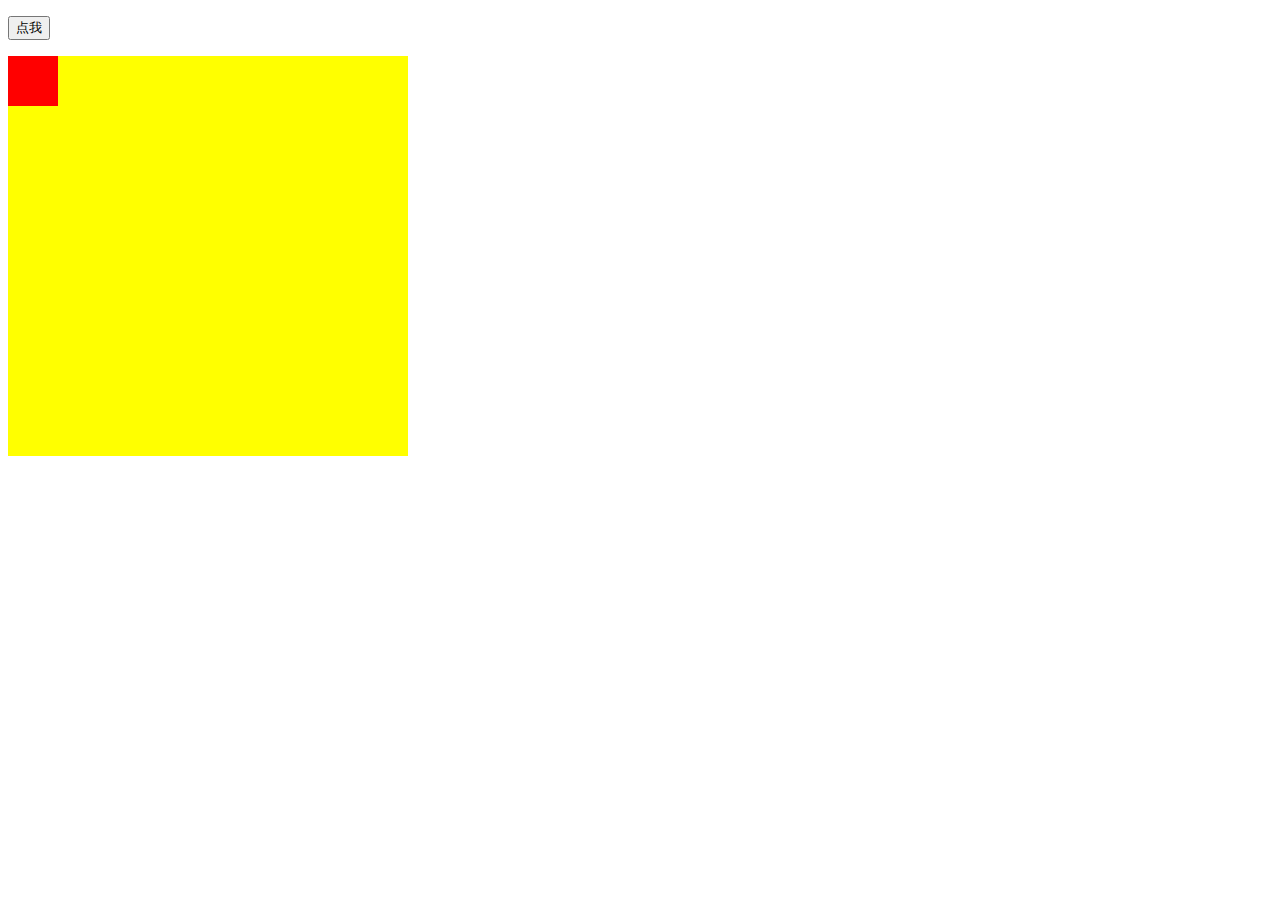
<file: js原生动画/index.html>
<!DOCTYPE html>
<html lang="en">

<head>
    <meta charset="UTF-8">
    <meta http-equiv="X-UA-Compatible" content="IE=edge">
    <meta name="viewport" content="width=device-width, initial-scale=1.0">
    <title>Document</title>
    <link rel="stylesheet" href="animation.css">
</head>

<body>

    <p>
        <button onclick="myMove()">点我</button>
    </p>

    <div id="myContainer">
        <div id="myAnimation"></div>
    </div>

    <script src="animation.js"></script>
</body>

</html>
</file>
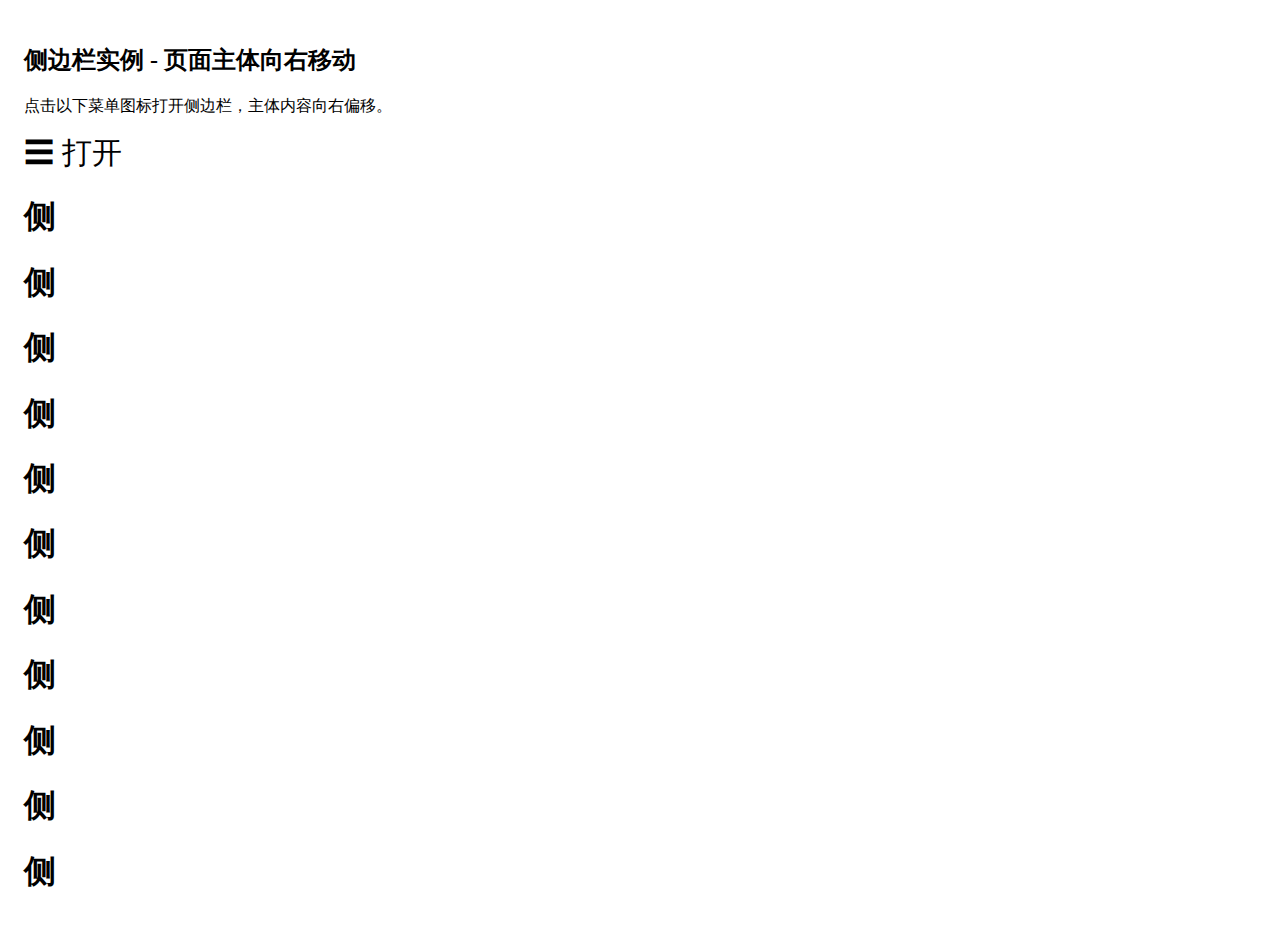
<file: 可隐藏侧边栏/index.html>
<!DOCTYPE html>
<html lang="en">

<head>
    <meta charset="UTF-8">
    <meta http-equiv="X-UA-Compatible" content="IE=edge">
    <meta name="viewport" content="width=device-width, initial-scale=1.0">
    <title>可隐藏侧边栏</title>
    <style>
        .sidenav {
            height: 100%;
            width: 0;
            position: fixed;
            z-index: 1;
            top: 0;
            left: 0;
            background-color: #111;
            overflow-x: hidden;
            transition: 0.5s;
            padding-top: 60px;
        }
        
        .sidenav a {
            padding: 8px 8px 8px 32px;
            text-decoration: none;
            font-size: 20px;
            color: #818181;
            display: block;
            transition: 0.3s;
        }
        
        .sidenav a:hover,
        .offcanvas a:focus {
            color: #f1f1f1;
        }
        
        .sidenav .closebtn {
            position: absolute;
            top: 0;
            right: 25px;
            font-size: 36px;
            margin-left: 50px;
        }
        
        #main {
            transition: margin-left .5s;
            padding: 16px;
        }
        
        @media screen and (max-height: 450px) {
            .sidenav {
                padding-top: 15px;
            }
            .sidenav a {
                font-size: 18px;
            }
        }
    </style>
</head>

<body>
    <div id="mySidenav" class="sidenav">
        <a href="javascript:void(0)" class="closebtn" onclick="closeNav()">&times;</a>
        <a href="#">About</a>
        <a href="#">Services</a>
        <a href="#">Clients</a>
        <a href="#">Contact</a>
    </div>

    <div id="main">
        <h2>侧边栏实例 - 页面主体向右移动</h2>
        <p>点击以下菜单图标打开侧边栏，主体内容向右偏移。</p>
        <span style="font-size:30px;cursor:pointer" onclick="openNav()">&#9776; 打开</span>
        <h1>侧</h1>
        <h1>侧</h1>
        <h1>侧</h1>
        <h1>侧</h1>
        <h1>侧</h1>
        <h1>侧</h1>
        <h1>侧</h1>
        <h1>侧</h1>
        <h1>侧</h1>
        <h1>侧</h1>
        <h1>侧</h1>
    </div>
    <script>
        function openNav() {
            document.getElementById("mySidenav").style.width = "200px";
            document.getElementById("main").style.marginLeft = "200px";
        }

        function closeNav() {
            document.getElementById("mySidenav").style.width = "0";
            document.getElementById("main").style.marginLeft = "0";
        }
    </script>
</body>

</html>
</file>
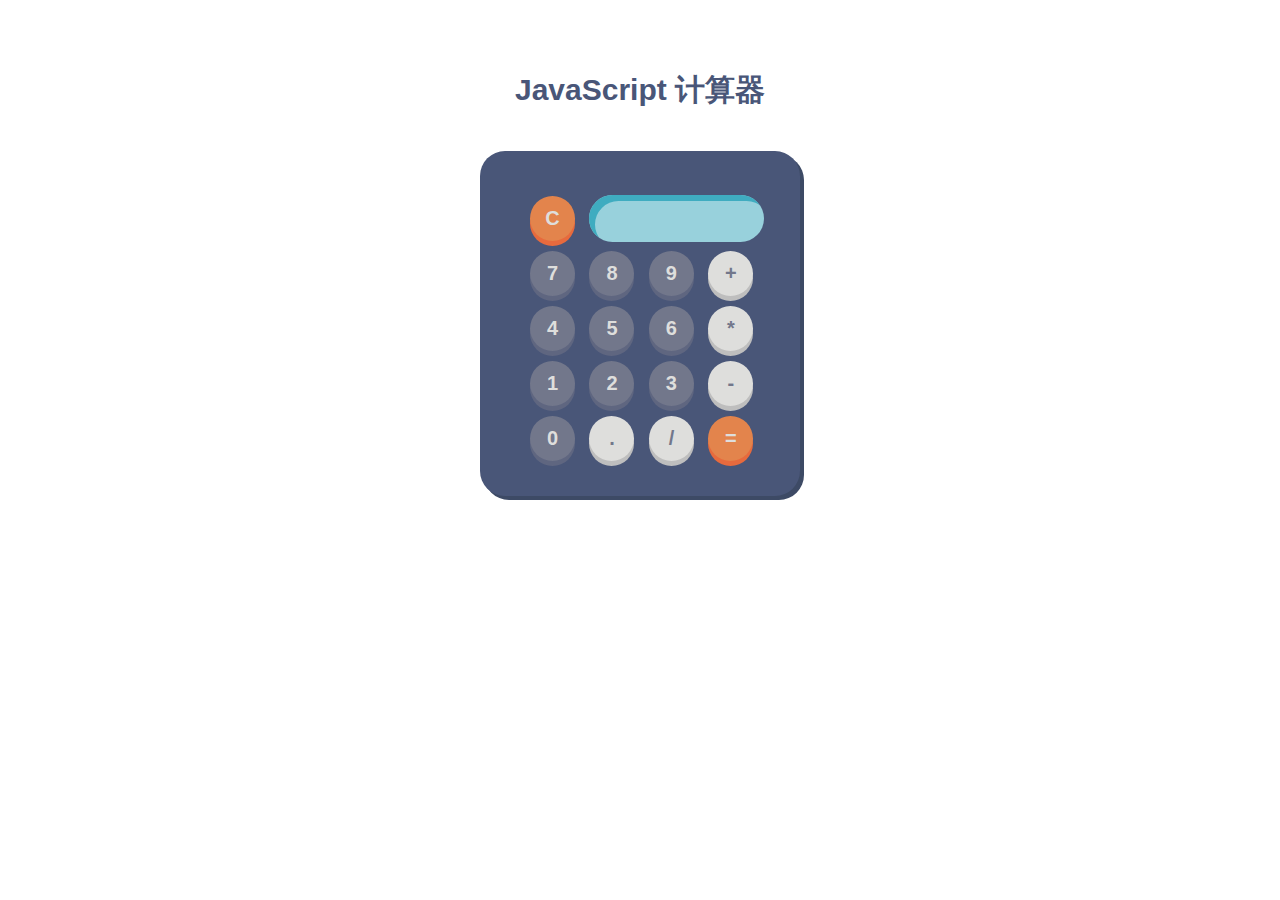
<file: 四则运算计算器/index.html>
<!DOCTYPE html>
<html lang="en">

<head>
    <meta charset="UTF-8">
    <meta http-equiv="X-UA-Compatible" content="IE=edge">
    <meta name="viewport" content="width=device-width, initial-scale=1.0">
    <title>simple-calculator</title>
    <style>
        /* Basic Reset */
        
        * {
            border: none;
            font-family: 'Open Sans', sans-serif;
            font-weight: bold;
            margin: 0;
            padding: 0;
        }
        
        .center {
            background-color: #fff;
            border-radius: 50%;
            height: 600px;
            margin: auto;
            width: 600px;
        }
        
        h1 {
            color: #495678;
            font-size: 30px;
            margin-top: 20px;
            padding-top: 50px;
            display: block;
            text-align: center;
        }
        
        form {
            background-color: #495678;
            box-shadow: 4px 4px #3d4a65;
            margin: 40px auto;
            padding: 40px 0 30px 40px;
            width: 280px;
        }
        
        .btn {
            outline: none;
            cursor: pointer;
            font-size: 20px;
            height: 45px;
            margin: 5px 0 5px 10px;
            width: 45px;
        }
        
        .btn:first-child {
            margin: 5px 0 5px 10px;
        }
        
        .btn,
        #display,
        form {
            border-radius: 25px;
        }
        
        #display {
            outline: none;
            background-color: #98d1dc;
            box-shadow: inset 6px 6px 0px #3facc0;
            color: black;
            font-size: 20px;
            height: 47px;
            text-align: right;
            width: 165px;
            padding-right: 10px;
            margin-left: 10px;
        }
        
        .number {
            background-color: #72778b;
            box-shadow: 0 5px #5f6680;
            color: #dededc;
        }
        
        .number:active {
            box-shadow: 0 2px #5f6680;
            -webkit-transform: translateY(2px);
            -ms-transform: translateY(2px);
            -moz-tranform: translateY(2px);
            transform: translateY(2px);
        }
        
        .operator {
            background-color: #dededc;
            box-shadow: 0 5px #bebebe;
            color: #72778b;
        }
        
        .operator:active {
            box-shadow: 0 2px #bebebe;
            -webkit-transform: translateY(2px);
            -ms-transform: translateY(2px);
            -moz-tranform: translateY(2px);
            transform: translateY(2px);
        }
        
        .other {
            background-color: #e3844c;
            box-shadow: 0 5px #e76a3d;
            color: #dededc;
        }
        
        .other:active {
            box-shadow: 0 2px #e76a3d;
            -webkit-transform: translateY(2px);
            -ms-transform: translateY(2px);
            -moz-tranform: translateY(2px);
            transform: translateY(2px);
        }
    </style>
</head>

<body>
    <div class="center">
        <h1>JavaScript 计算器</h1>
        <form name="calculator">
            <input type="button" id="clear" class="btn other" value="C">
            <input type="text" id="display">
            <br>
            <input type="button" class="btn number" value="7" onclick="get(this.value);">
            <input type="button" class="btn number" value="8" onclick="get(this.value);">
            <input type="button" class="btn number" value="9" onclick="get(this.value);">
            <input type="button" class="btn operator" value="+" onclick="get(this.value);">
            <br>
            <input type="button" class="btn number" value="4" onclick="get(this.value);">
            <input type="button" class="btn number" value="5" onclick="get(this.value);">
            <input type="button" class="btn number" value="6" onclick="get(this.value);">
            <input type="button" class="btn operator" value="*" onclick="get(this.value);">
            <br>
            <input type="button" class="btn number" value="1" onclick="get(this.value);">
            <input type="button" class="btn number" value="2" onclick="get(this.value);">
            <input type="button" class="btn number" value="3" onclick="get(this.value);">
            <input type="button" class="btn operator" value="-" onclick="get(this.value);">
            <br>
            <input type="button" class="btn number" value="0" onclick="get(this.value);">
            <input type="button" class="btn operator" value="." onclick="get(this.value);">
            <input type="button" class="btn operator" value="/" onclick="get(this.value);">
            <input type="button" class="btn other" value="=" onclick="calculates();">
        </form>
    </div>


    <script>
        /* 清空display */
        document.getElementById("clear").addEventListener("click", function() {
            document.getElementById("display").value = "";
        });
        /* 把按键反映的显示屏上 */
        function get(value) {
            document.getElementById("display").value += value;
        }

        /* calcula */
        function calculates() {
            var result = 0;
            result = document.getElementById("display").value; //取出显示屏上的字符串
            document.getElementById("display").value = eval(result); //执行该字符串
        };
    </script>
</body>

</html>
</file>
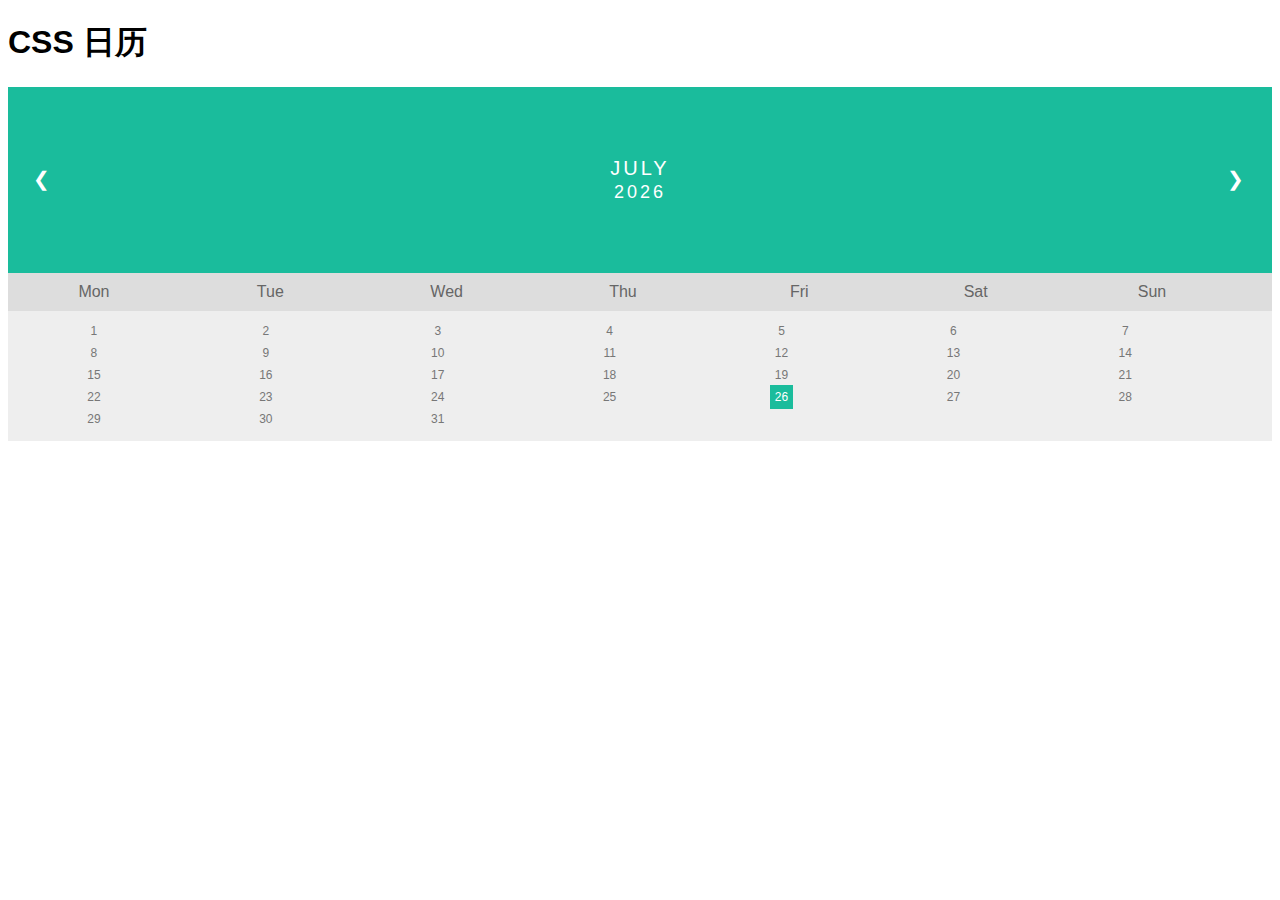
<file: 实时日历/index.html>
<!DOCTYPE html>
<html lang="en">

<head>
    <meta charset="UTF-8">
    <meta http-equiv="X-UA-Compatible" content="IE=edge">
    <meta name="viewport" content="width=device-width, initial-scale=1.0">
    <title>calendar</title>
    <link type="text/css" rel="stylesheet" href="./calendar.css">
</head>

<body>
    <h1>CSS 日历</h1>

    <div class="month">
        <ul>
            <li class="prev">❮</li>
            <li class="next">❯</li>
            <li id="yearMonthText" style="text-align:center">
                August<br>
                <span id="year" style="font-size:18px">2016</span>
            </li>
        </ul>
    </div>

    <ul class="weekdays">
        <li>Mon</li>
        <li>Tue</li>
        <li>Wed</li>
        <li>Thu</li>
        <li>Fri</li>
        <li>Sat</li>
        <li>Sun</li>
    </ul>

    <ul class="days">
        <li>1</li>
        <li>2</li>
        <li>3</li>
        <li>4</li>
        <li>5</li>
        <li>6</li>
        <li>7</li>
        <li>8</li>
        <li>9</li>
        <li><span class="active">10</span></li>
        <li>11</li>
        <li>12</li>
        <li>13</li>
        <li>14</li>
        <li>15</li>
        <li>16</li>
        <li>17</li>
        <li>18</li>
        <li>19</li>
        <li>20</li>
        <li>21</li>
        <li>22</li>
        <li>23</li>
        <li>24</li>
        <li>25</li>
        <li>26</li>
        <li>27</li>
        <li>28</li>
        <li>29</li>
        <li>30</li>
        <li>31</li>
    </ul>
    <script src="./calendar.js"></script>
</body>

</html>
</file>
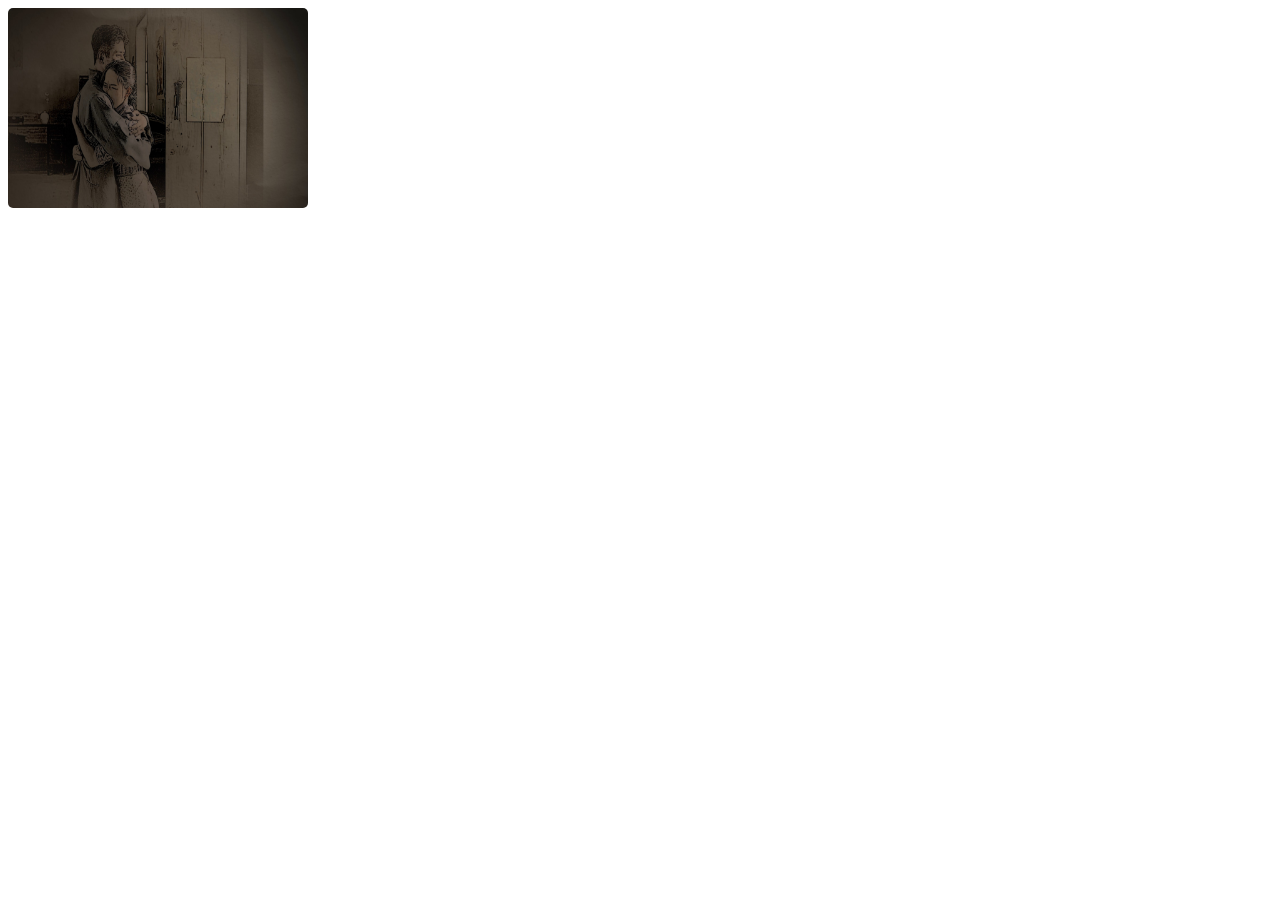
<file: 弹窗-图片放大/index.html>
<!DOCTYPE html>
<html lang="en">

<head>
    <meta charset="UTF-8">
    <meta http-equiv="X-UA-Compatible" content="IE=edge">
    <meta name="viewport" content="width=device-width, initial-scale=1.0">
    <title>图片弹窗</title>
    <link type="text/css" rel="stylesheet" href="basic.css">
</head>

<body>
    <!-- 触发弹窗 - 图片改为你的图片地址 -->
    <img id="myImg" src="img.jpg" alt="隐形守护者" width="300" height="200">

    <!-- 弹窗 -->
    <div id="myModal" class="modal">

        <!-- 关闭按钮 -->
        <span class="close" onclick="document.getElementById('myModal').style.display='none'">&times;</span>
        <!-- &times; 就是叉号 -->

        <!-- 弹窗内容 -->
        <img class="modal-content" id="img01">

        <!-- 文本描述 -->
        <div id="caption"></div>
    </div>

    <script src="basic.js "></script>

</body>

</html>
</file>
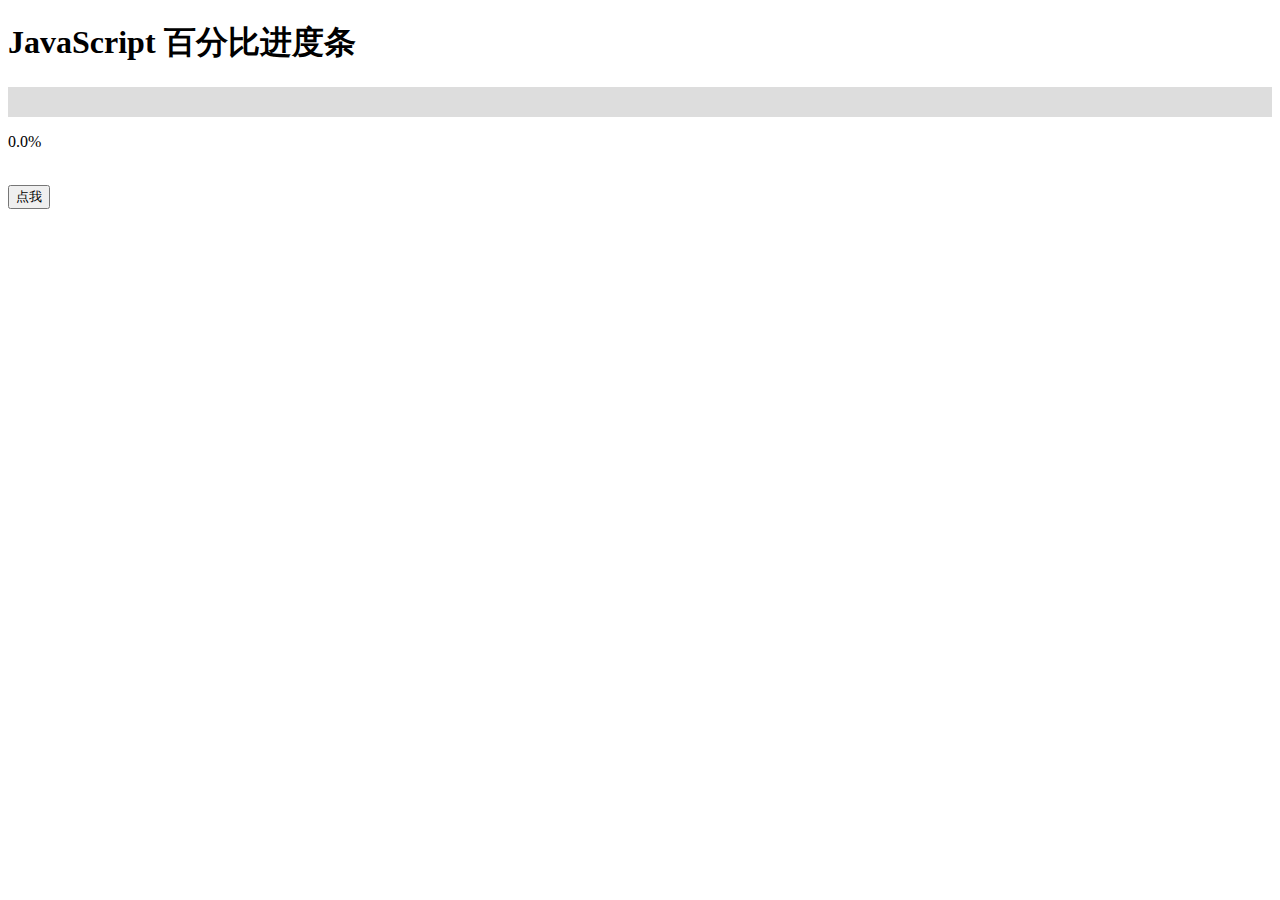
<file: 进度条/index.html>
<!DOCTYPE html>
<html lang="en">

<head>
    <meta charset="UTF-8">
    <meta http-equiv="X-UA-Compatible" content="IE=edge">
    <meta name="viewport" content="width=device-width, initial-scale=1.0">
    <title>进度条</title>
    <style>
        #myProgress {
            width: 100%;
            background-color: #ddd;
        }
        
        #myBar {
            width: 0%;
            height: 30px;
            background-color: #4CAF50;
            text-align: center;
            line-height: 30px;
            color: white;
        }
    </style>
</head>

<body>

    <h1>JavaScript 百分比进度条</h1>

    <div id="myProgress">
        <div id="myBar"></div>
    </div>
    <p id="number">0.0%</p>
    <br>
    <button onclick="move()">点我</button>

    <script>
        function move() {
            var elem = document.getElementById("myBar");
            var width = 0;
            var id = setInterval(frame, 10);

            function frame() {
                if (width >= 100) {
                    clearInterval(id);
                } else {
                    elem.style.width = width + '%';
                    document.getElementById("number").innerText = width.toFixed(1) + '%';
                    width += 0.1;
                }
            }
        }
    </script>

</body>

</html>
</file>
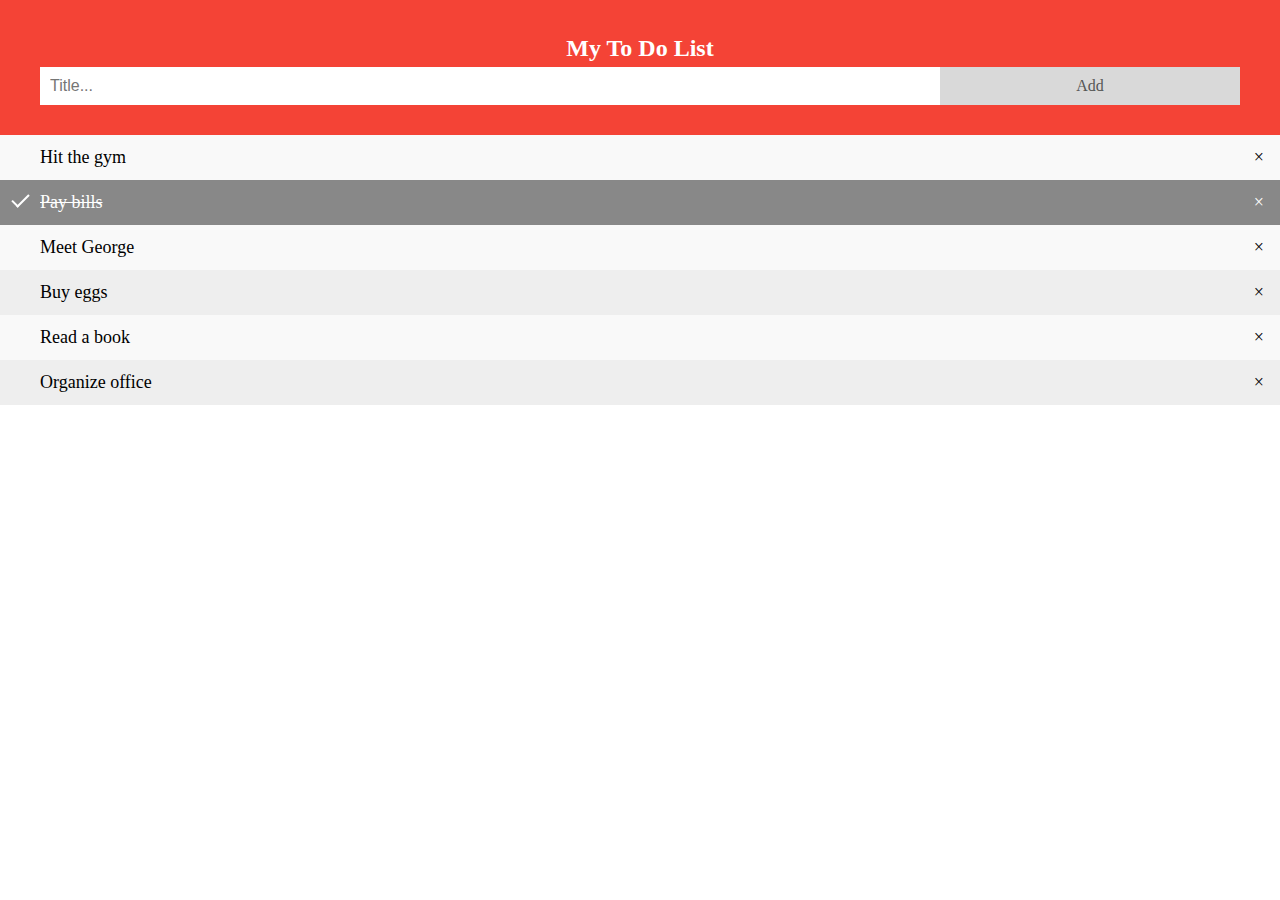
<file: to-do-list/to-do-list.html>
<!DOCTYPE html>
<html lang="en">

<head>
    <meta charset="UTF-8">
    <meta http-equiv="X-UA-Compatible" content="IE=edge">
    <meta name="viewport" content="width=device-width, initial-scale=1.0">
    <title>To-Do-List</title>
    <style>
        body {
            margin: 0;
            min-width: 250px;
        }
        /* Include the padding and border in an element's total width and height */
        
        * {
            box-sizing: border-box;
        }
        /* Remove margins and padding from the list */
        
        ul {
            margin: 0;
            padding: 0;
        }
        /* Style the list items */
        
        ul li {
            cursor: pointer;
            position: relative;
            padding: 12px 8px 12px 40px;
            background: #eee;
            font-size: 18px;
            transition: 0.2s;
            /* make the list items unselectable */
            -webkit-user-select: none;
            -moz-user-select: none;
            -ms-user-select: none;
            user-select: none;
        }
        /* Set all odd list items to a different color (zebra-stripes) */
        
        ul li:nth-child(odd) {
            background: #f9f9f9;
        }
        /* Darker background-color on hover */
        
        ul li:hover {
            background: #ddd;
        }
        /* When clicked on, add a background color and strike out text */
        
        ul li.checked {
            background: #888;
            color: #fff;
            text-decoration: line-through;
        }
        /* Add a "checked" mark when clicked on */
        
        ul li.checked::before {
            content: '';
            position: absolute;
            border-color: #fff;
            border-style: solid;
            border-width: 0 2px 2px 0;
            top: 10px;
            left: 16px;
            transform: rotate(45deg);
            height: 15px;
            width: 7px;
        }
        /* Style the close button */
        
        .close {
            position: absolute;
            right: 0;
            top: 0;
            padding: 12px 16px 12px 16px;
        }
        
        .close:hover {
            background-color: #f44336;
            color: white;
        }
        /* Style the header */
        
        .header {
            background-color: #f44336;
            padding: 30px 40px;
            color: white;
            text-align: center;
        }
        /* Clear floats after the header */
        
        .header:after {
            content: "";
            display: table;
            clear: both;
        }
        /* Style the input */
        
        input {
            border: none;
            width: 75%;
            padding: 10px;
            float: left;
            font-size: 16px;
        }
        /* Style the "Add" button */
        
        .addBtn {
            padding: 10px;
            width: 25%;
            background: #d9d9d9;
            color: #555;
            float: left;
            text-align: center;
            font-size: 16px;
            cursor: pointer;
            transition: 0.3s;
        }
        
        .addBtn:hover {
            background-color: #bbb;
        }
    </style>
</head>

<body>
    <div id="myDIV" class="header">
        <h2 style="margin:5px">My To Do List</h2>
        <input type="text" id="myInput" placeholder="Title...">
        <span onclick="newElement()" class="addBtn">Add</span>
    </div>

    <ul id="myUL">
        <li>Hit the gym</li>
        <li class="checked">Pay bills</li>
        <li>Meet George</li>
        <li>Buy eggs</li>
        <li>Read a book</li>
        <li>Organize office</li>
    </ul>


    <script>
        // Create a "close" button and append it to each list item
        var myNodelist = document.getElementsByTagName("LI");
        var i;
        for (i = 0; i < myNodelist.length; i++) {
            var span = document.createElement("SPAN");
            var txt = document.createTextNode("\u00D7");
            span.className = "close";
            span.appendChild(txt);
            myNodelist[i].appendChild(span);
        }

        // Click on a close button to hide the current list item
        var close = document.getElementsByClassName("close");
        var i;
        for (i = 0; i < close.length; i++) {
            close[i].onclick = function() {
                var div = this.parentElement;
                div.style.display = "none";
            }
        }

        // Add a "checked" symbol when clicking on a list item
        var list = document.querySelector('ul');
        list.addEventListener('click', function(ev) {
            if (ev.target.tagName === 'LI') {
                ev.target.classList.toggle('checked');
            }
        }, false);

        // Create a new list item when clicking on the "Add" button
        function newElement() {
            var li = document.createElement("li");
            var inputValue = document.getElementById("myInput").value;
            var t = document.createTextNode(inputValue);
            li.appendChild(t);
            if (inputValue === '') {
                alert("You must write something!");
            } else {
                document.getElementById("myUL").appendChild(li);
            }
            document.getElementById("myInput").value = "";

            var span = document.createElement("SPAN");
            var txt = document.createTextNode("\u00D7");
            span.className = "close";
            span.appendChild(txt);
            li.appendChild(span);

            for (i = 0; i < close.length; i++) {
                close[i].onclick = function() {
                    var div = this.parentElement;
                    div.style.display = "none";
                }
            }
        }
    </script>
</body>

</html>
</file>
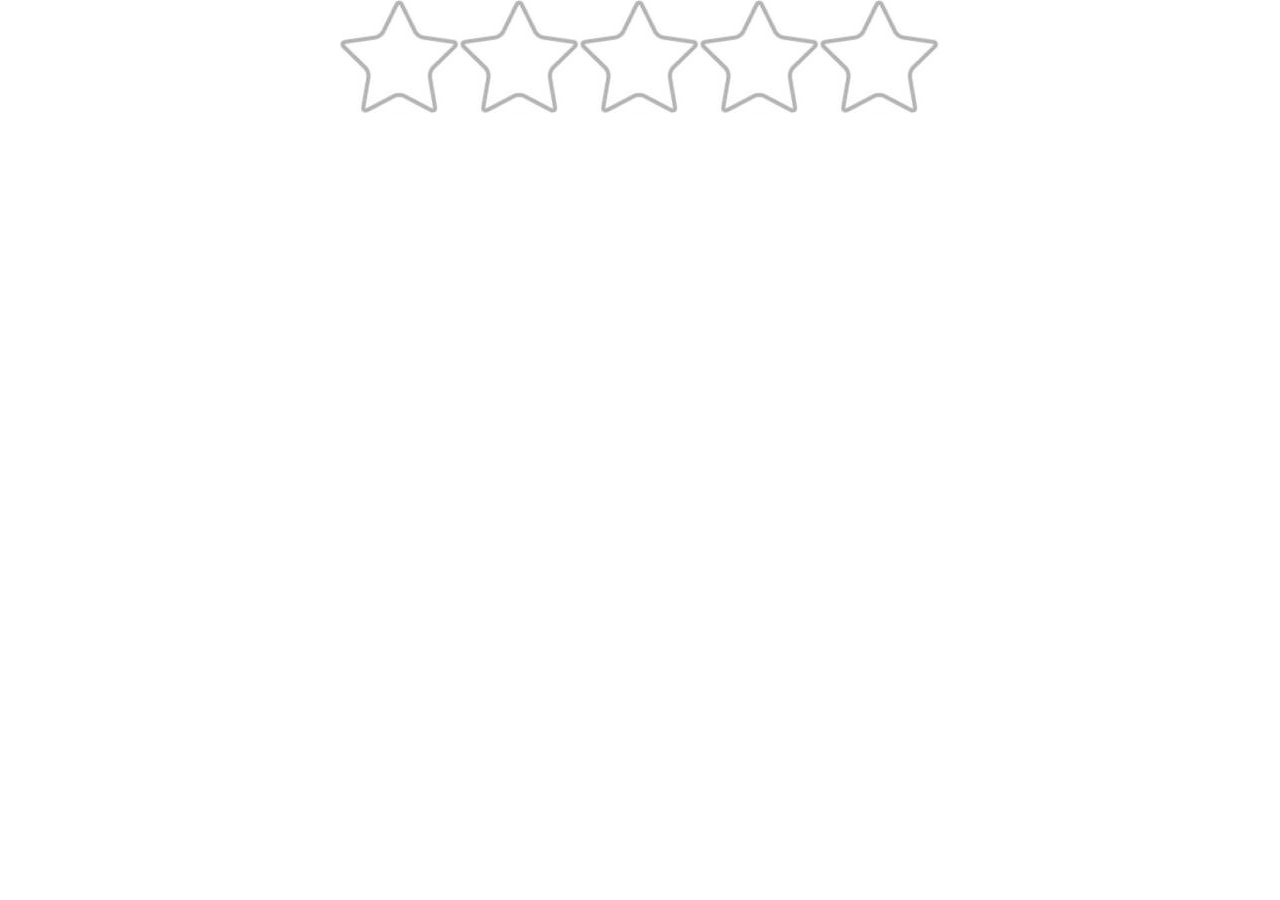
<file: 五星评分/五星评分.html>
<!doctype html>
<html>

<head>
  <meta charset="utf-8">
  <title>评分</title>
  <style>
    * {
      margin: 0px;
      padding: 0px;
    }

    #box {
      width: 600px;
      height: 115px;
      background: pink;
      margin: 0 auto;
    }

    #box ul {
      list-style: none;
    }

    #box ul li {
      background: url(1.jpg) no-repeat;
      width: 120px;
      height: 115px;
      float: left;
      cursor: pointer;
    }

    #box ul li.active {
      background: url(1.jpg) 0px -115px;
    }

    #display {
      width: 600px;
      height: 25px;
      text-align: center;
      margin: 0px auto;
    }
  </style>
  <script>
    window.onload = function () {
      var myDisplay = document.getElementById("display");
      var myLI = document.getElementsByTagName("li");
      var py = ["非常差", "差", "一般", "好", "非常好",];
      for (var i = 0; i < myLI.length; i++) {
        myLI[i].index = i;//用来指出哪一个
        myLI[i].onmouseover = function () {
          for (var j = 0; j < this.index + 1; j++)
            myLI[j].className = "active";
        }
        myLI[i].onmouseout = function () {
          for (var j = 0; j < this.index + 1; j++)
            myLI[j].className = "";
        }
        myLI[i].onclick = function () {
          myDisplay.innerHTML = "您的评分分数是：" + (this.index + 1) +
            "分，您的评语是：" + py[this.index];
        }
      }
    }
  </script>

</head>

<body>
  <div id="box">
    <ul>
      <li></li>
      <li></li>
      <li></li>
      <li></li>
      <li></li>
    </ul>

  </div>
  <div id="display"></span>
</body>

</html>
</file>
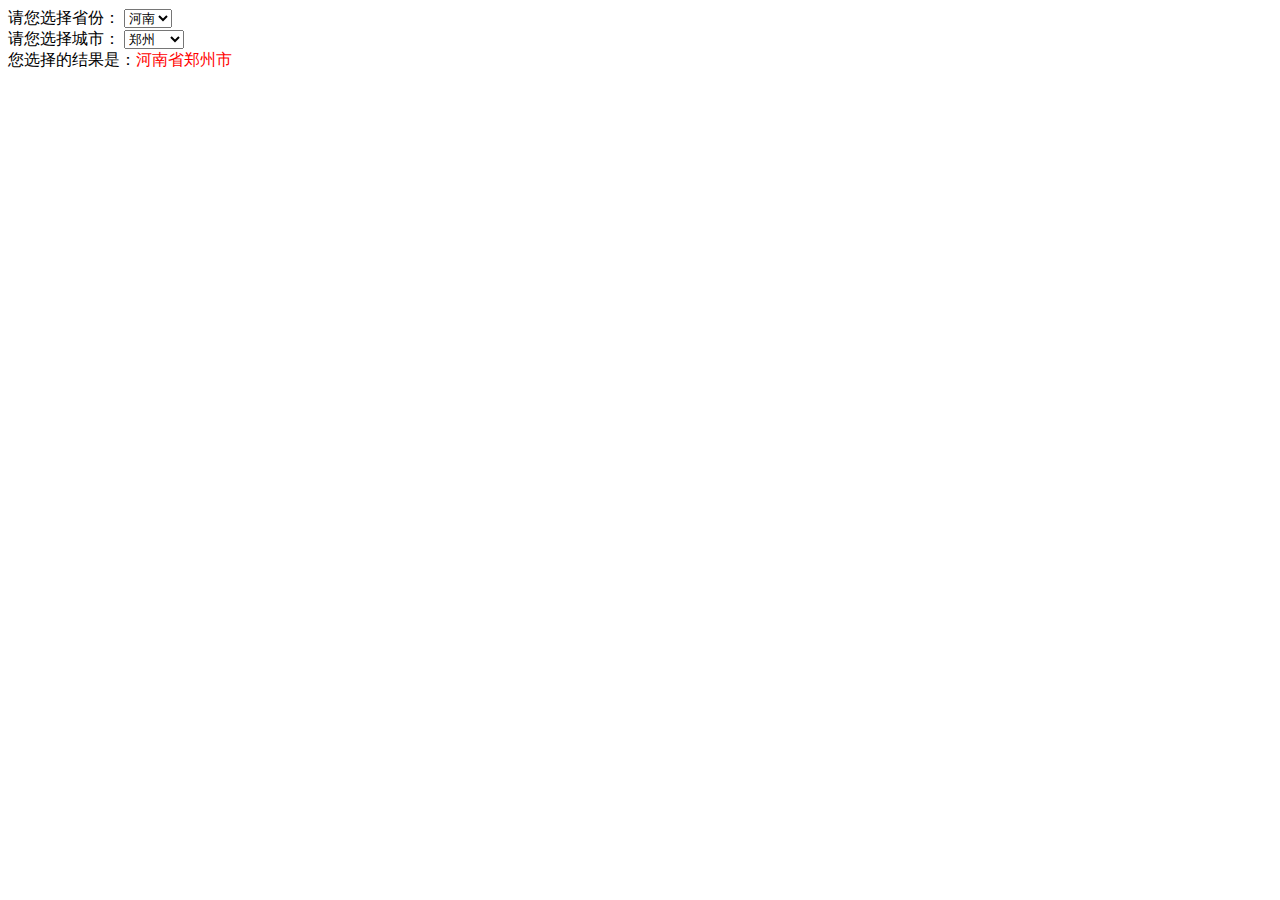
<file: 级联下拉列表/级联下拉列表.html>
<html>

<head>
  <meta charset="UTF-8">
  <title>省市二级联动</title>
  <script>
    window.onload = function () {
      var selectPro = ""
      var proArr = new Array("河南", "湖北", "湖南");
      var arr = new Array();
      arr[0] = "郑州,开封,洛阳,安阳,鹤壁,新乡,焦作,濮阳,许昌,漯河"
      arr[1] = "武汉,宜昌,荆州,襄樊,黄石,荆门,黄冈,十堰,恩施,潜江"
      arr[2] = "长沙,常德,株洲,湘潭,衡阳,岳阳,邵阳,益阳,娄底,怀化"
      var city = document.getElementById("city");
      var province = document.getElementById("province");
      var result = document.getElementById("result");
      var cityArr = arr[0].split(",");
      initCity(0);
      function initCity(index) {
        var cityArr = arr[index].split(",");
        for (var i = 0; i < cityArr.length; i++) {
          city[i] = new Option(cityArr[i], cityArr[i]);
        }
        selectPro = proArr[province.value];
        result.innerHTML = selectPro + "省" + cityArr[0] + "市";
      }
      province.onchange = function () {
        var index = province.selectedIndex;
        //将城市数组中的值填充到城市下拉框中
        initCity(index);
      }
      city.onchange = function () {
        result.innerHTML = selectPro + "省" + city.value + "市";
      }
    }
  </script>

</head>

<body>
  请您选择省份：
  <select id="province" size="1">
    <option value="0">河南</option>
    <option value="1">湖北</option>
    <option value="2">湖南</option>
  </select><br>
  请您选择城市：
  <select id="city" style="width:60px">
  </select> <br>
  您选择的结果是：<span id="result" style="color:red"></span>
</body>

</html>
</file>
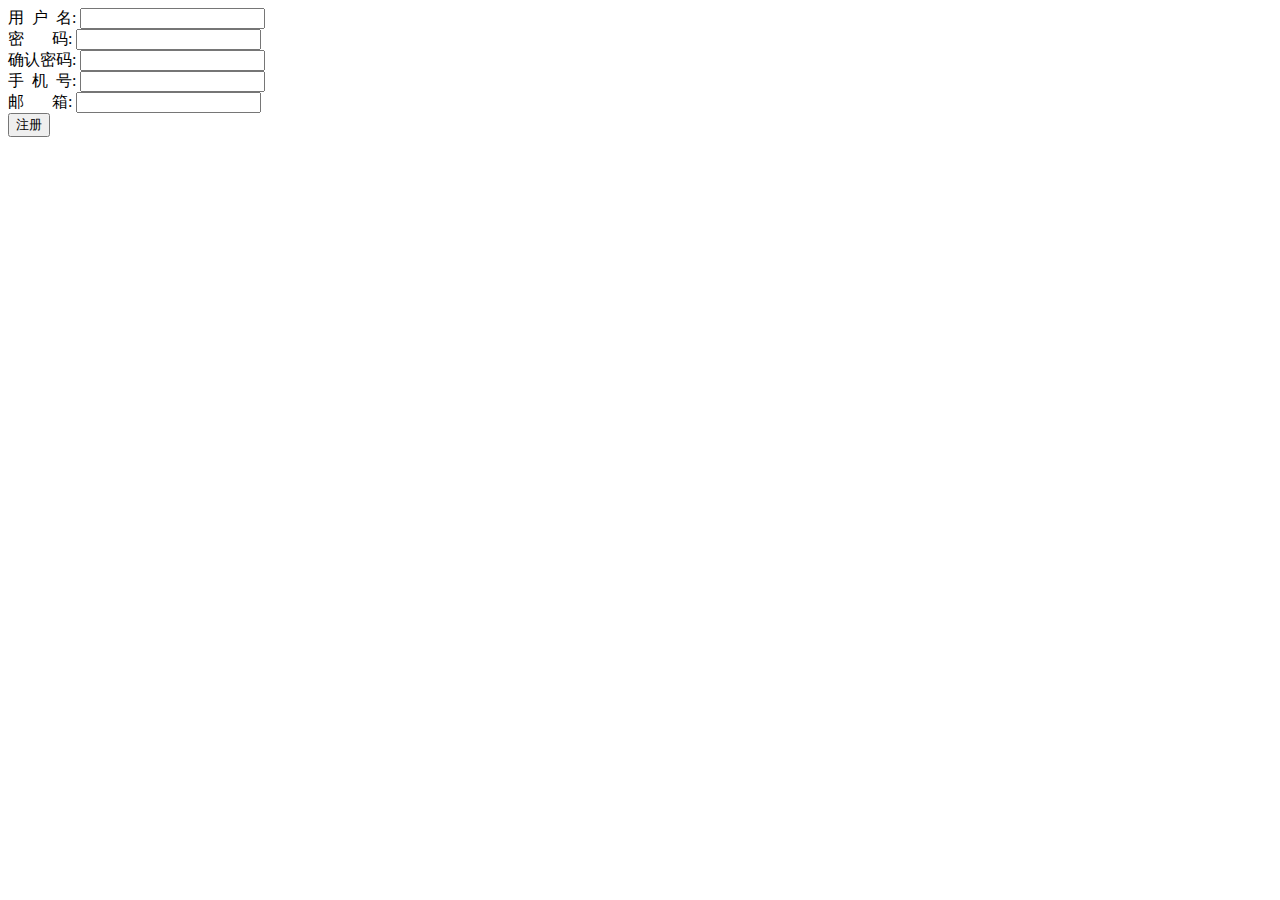
<file: 表单验证/表单验证.html>
<!DOCTYPE html>
<html lang="en">

<head>
  <meta charset="UTF-8">
  <meta http-equiv="X-UA-Compatible" content="IE=edge">
  <meta name="viewport" content="width=device-width, initial-scale=1.0">
  <title>Test HTML</title>
  <style>
    span {
      color: red;
      font-weight: bold;
      display: none;
    }
  </style>
  <script>
    window.onload = function () {
      var myTestBtn = document.getElementById("sub");
      var myTestRegex = document.getElementsByClassName("regex");
      var myError = document.getElementsByClassName("error");
      for (i = 0; i < myTestRegex.length; i++) {
        myTestRegex[i].index = i;
        myTestRegex[i].onblur = function () {
          switch (this.index) {
            case 0: var reg = /^\w{6,15}$/;
              spaceError = "用户名不能为空！";
              regError = "用户名在6~15位之间";
              testResult(this, reg, this.index, spaceError, regError)
              break;
            case 1: var reg = /^\w{6,15}$/;
              spaceError = "密码不能为空！";
              regError = "密码6~15字母、数字、下划线";
              testResult(this, reg, this.index, spaceError, regError)
              break;
            case 2:
              if (myTestRegex[2].value == "") {
                myError[2].style.display = "inline";
                myError[2].innerHTML = "确认密码不能为空！";
                myTestRegex[2].data = 1;
              }
              if (myTestRegex[1].value != myTestRegex[2].value) {
                myError[2].style.display = "inline";
                myError[2].innerHTML = "密码与确认密码不相同！";
                myTestRegex[2].data = 1;
              }
              break;
            case 3: var reg = /^1[3578]\d{9}$/;
              spaceError = "手机号必须输入不能为空！";
              regError = "手机必须是以13，15，17，18开头的11位数字";
              testResult(this, reg, this.index, spaceError, regError)
              break;
            case 4: var reg = /^\w+@(\w+[.])*\w+$/;
              spaceError = "邮箱不能为空！";
              regError = "邮箱不符合规则";
              testResult(this, reg, this.index, spaceError, regError)
              break;
          }
        }
      }
      function testResult(object, reg, index, spaceError, regError) {
        var value = object.value;
        var result = reg.test(value);
        if (value == "") {
          myError[index].style.display = "inline";
          myError[index].innerHTML = spaceError;
          object.data = 1;
        } else if (result) {
          myError[index].style.display = "none";
          object.data = 0;
        } else {
          myError[index].style.display = "inline";
          myError[index].innerHTML = regError;
          object.data = 1;
        }
      }
      myTestBtn.onclick = function () {
        total = 0;
        for (i = 0; i < myTestRegex.length; i++) {
          myTestRegex[i].onblur();
          total += myTestRegex[i].data;
        }
        if (total > 0) return false;
        else return true;
      }
    }
  </script>
</head>

<body>
  <form action="reg.php" method="get">
    用&nbsp;&nbsp;户&nbsp;&nbsp;名:
    <input type="text" id="username" name="username" class="regex">
    <span class="error">用户名在6~15位之间</span>
    <br>
    密&nbsp;&nbsp;&nbsp;&nbsp;&nbsp;&nbsp;&nbsp;码:
    <input type="password" id="pwd" name="pwd" class="regex">
    <span class="error"></span>
    <br>
    确认密码:
    <input type="password" id="c_pwd" name="c_pwd" class="regex">
    <span class="error"></span>
    <br>
    手&nbsp;&nbsp;机&nbsp;&nbsp;号:
    <input type="text" id="mobile" name="mobile" class="regex">
    <span class="error"></span>
    <br>
    邮&nbsp;&nbsp;&nbsp;&nbsp;&nbsp;&nbsp;&nbsp;箱:
    <input type="text" id="email" name="email" class="regex">
    <span class="error"></span>
    <br>

    <input type="submit" id="sub" value="注册">
  </form>
</body>

</html>
</file>
<file: js原生动画/animation.css>
#myContainer {
    width: 400px;
    height: 400px;
    position: relative;
    background: yellow;
}

#myAnimation {
    width: 50px;
    height: 50px;
    position: absolute;
    background-color: red;
}
</file>
<file: 实时日历/calendar.css>
* {
    box-sizing: border-box;
    /* 规定容器元素的最终尺寸计算方式：直接设定盒子的毛宽高而非内容宽高。 */
}

ul {
    list-style-type: none;
    /* 列表项前面没有小圆点 */
}

body {
    font-family: Verdana, sans-serif;
}

.month {
    padding: 70px 25px;
    /* 设置上下和左右的留白距离  */
    width: 100%;
    background: #1abc9c;
}

.month ul {
    margin: 0;
    /* 一般有默认padding和margin，所以要设置为0取消掉。 */
    padding: 0;
}

.month ul li {
    color: white;
    font-size: 20px;
    text-transform: uppercase;
    /* 全大写 */
    letter-spacing: 3px;
}

span#year {
    font-size: 18px;
}

.month .prev {
    float: left;
    padding-top: 10px;
}

.month .next {
    float: right;
    padding-top: 10px;
}

.weekdays {
    margin: 0;
    padding: 10px 0;
    background-color: #ddd;
}

.weekdays li {
    display: inline-block;
    /*使其在一行内排列*/
    width: 13.6%;
    /*未占满一行的话，由ul.weekdays的样式补足*/
    color: #666;
    text-align: center;
}

.days {
    padding: 10px 0;
    background: #eee;
    margin: 0;
}

.days li {
    list-style-type: none;
    display: inline-block;
    width: 13.6%;
    text-align: center;
    margin-bottom: 5px;
    font-size: 12px;
    color: #777;
}

.days li .active {
    padding: 5px;
    background: #1abc9c;
    color: white !important
}


/* 媒体检查：添加不同尺寸屏幕的样式 */

@media screen and (max-width: 720px) {
    .weekdays li,
    .days li {
        width: 13.1%;
    }
}

@media screen and (max-width: 420px) {
    .weekdays li,
    .days li {
        width: 12.5%;
    }
    .days li .active {
        padding: 2px;
    }
}

@media screen and (max-width: 290px) {
    .weekdays li,
    .days li {
        width: 12.2%;
    }
}
</file>
<file: 弹窗-图片放大/basic.css>
* {
    font-family: Microsoft YaHei;
}


/* 触发弹窗图片的样式 */

#myImg {
    border-radius: 5px;
    /* 圆角 */
    cursor: pointer;
    transition: 0.3s;
    /* 过渡时间 */
}


/* 悬停效果 */

#myImg:hover {
    opacity: 0.7;
}


/* 弹窗背景 */

.modal {
    display: none;
    /* Hidden by default */
    position: fixed;
    /* Stay in place */
    z-index: 1;
    /* Sit on top */
    padding-top: 50px;
    /* Location of the box */
    left: 0;
    top: 0;
    width: 100%;
    /* Full width */
    height: 100%;
    /* Full height */
    overflow: auto;
    /* Enable scroll if needed */
    background-color: rgba(0, 0, 0, 0.9);
    /* Black w/ opacity */
}


/* 图片 */

.modal-content {
    margin: auto;
    display: block;
    width: 90%;
    max-width: 700px;
}


/* 文本内容 */

#caption {
    margin: auto;
    display: block;
    width: 80%;
    max-width: 700px;
    text-align: center;
    color: #ccc;
    padding: 10px 0;
    height: 150px;
    font-size: 24px;
    color: yellow;
    font-family: STKaiTi;
}


/* 添加zoom放大动画 */

.modal-content,
#caption {
    -webkit-animation-name: zoom;
    -webkit-animation-duration: 0.6s;
    animation-name: zoom;
    animation-duration: 0.6s;
}

@-webkit-keyframes zoom {
    from {
        -webkit-transform: scale(0)
    }
    to {
        -webkit-transform: scale(1)
    }
}

@keyframes zoom {
    from {
        transform: scale(0)
    }
    to {
        transform: scale(1)
    }
}


/* 关闭按钮 */

.close {
    position: absolute;
    top: 15px;
    right: 35px;
    color: white;
    font-size: 40px;
    font-weight: bold;
    transition: 0.3s;
}

.close:hover,
.close:focus {
    color: #bbb;
    text-decoration: none;
    cursor: pointer;
}


/* 小屏幕中图片宽度为 100% */

@media only screen and (max-width: 700px) {
    .modal-content {
        width: 100%;
    }
}
</file>
